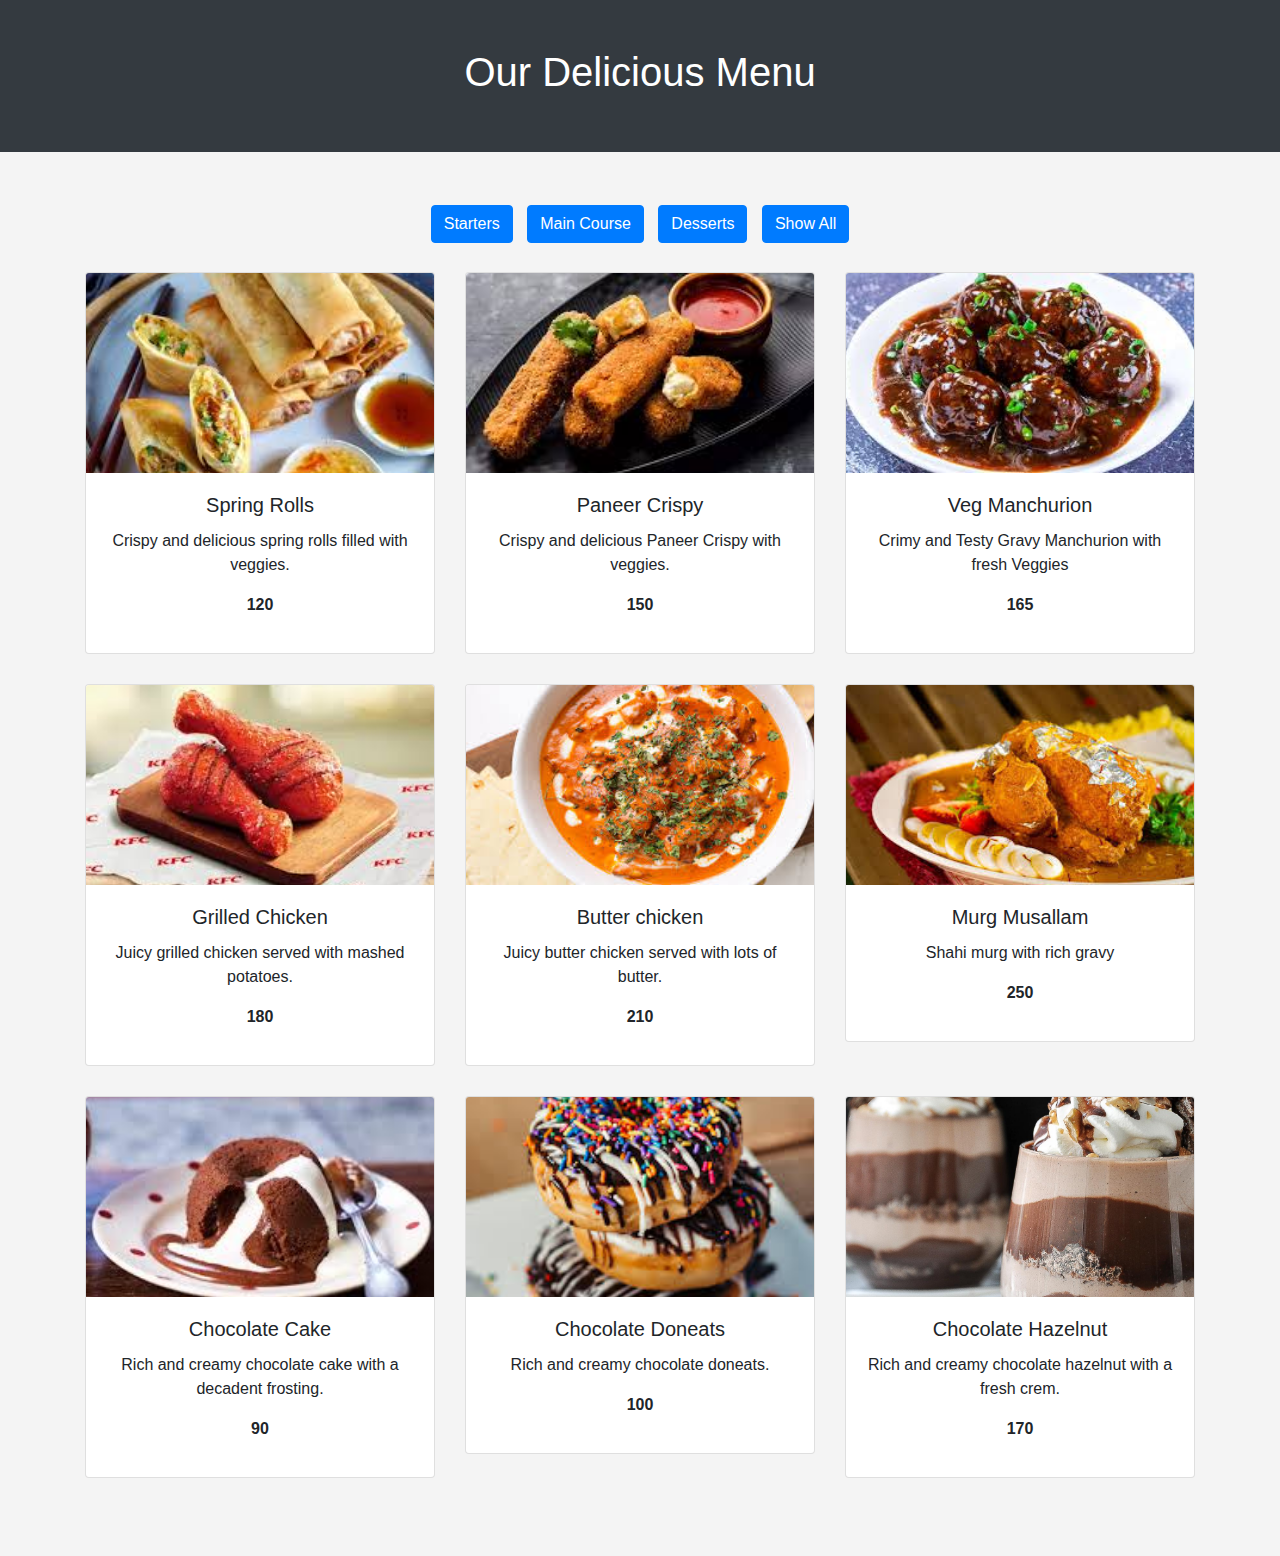
<file: index.html>
<!DOCTYPE html>
<html lang="en">
<head>
  <meta charset="UTF-8">
  <meta name="viewport" content="width=device-width, initial-scale=1.0">
  <title>Restaurant Menu</title>
  <link href="https://stackpath.bootstrapcdn.com/bootstrap/4.5.2/css/bootstrap.min.css" rel="stylesheet">
  <link rel="stylesheet" href="styles.css"> <!-- Link to your custom CSS -->
</head>
<body>

  <header class="bg-dark text-white text-center py-5">
    <h1>Our Delicious Menu</h1>
  </header>

  <div class="container my-5">
    <!-- Filtering Menu Categories -->
    <div class="text-center mb-4">
      <button class="btn btn-primary" onclick="filterCategory('starters')">Starters</button>
      <button class="btn btn-primary" onclick="filterCategory('main-course')">Main Course</button>
      <button class="btn btn-primary" onclick="filterCategory('desserts')">Desserts</button>
      <button class="btn btn-primary" onclick="filterCategory('all')">Show All</button>
    </div>

    <!-- Menu Items -->
    <div class="row" id="menu-items">
      <!-- Sample Menu Items (you can add more here) -->
      <div class="col-md-4 menu-item starters">
        <div class="card">
            <img src="starter.jpg" class="card-img-top" alt="Starter 1">

          <div class="card-body">
            <h5 class="card-title">Spring Rolls</h5>
            <p class="card-text">Crispy and delicious spring rolls filled with veggies.</p>
            <p><strong>120</strong></p>
          </div>
        </div>
      </div>

      <div class="col-md-4 menu-item starters">
        <div class="card">
            <img src="PaneerCrispy.jpg" class="card-img-top" alt="Starter 2">
          <div class="card-body">
            <h5 class="card-title">Paneer Crispy</h5>
            <p class="card-text">Crispy and delicious Paneer Crispy with veggies.</p>
            <p><strong>150</strong></p>
          </div>
        </div>
      </div>

      <div class="col-md-4 menu-item starters">
        <div class="card">
            <img src="Vegman.jpg" class="card-img-top" alt="Starter 3">
          <div class="card-body">
            <h5 class="card-title">Veg Manchurion</h5>
            <p class="card-text">Crimy and Testy Gravy Manchurion with fresh Veggies</p>
            <p><strong>165</strong></p>
          </div>
        </div>
      </div>


      <div class="col-md-4 menu-item main-course">
        <div class="card">
          <img src="maincourse1.jpg" class="card-img-top" alt="Main Course 1">
          <div class="card-body">
            <h5 class="card-title">Grilled Chicken</h5>
            <p class="card-text">Juicy grilled chicken served with mashed potatoes.</p>
            <p><strong>180</strong></p>
          </div>
        </div>
      </div>

      <div class="col-md-4 menu-item main-course">
        <div class="card">
          <img src="butterchiken.jpg" class="card-img-top" alt="Main Course 1">
          <div class="card-body">
            <h5 class="card-title">Butter chicken</h5>
            <p class="card-text">Juicy butter chicken served with lots of butter.</p>
            <p><strong>210</strong></p>
          </div>
        </div>
      </div>

      <div class="col-md-4 menu-item main-course">
        <div class="card">
          <img src="murg.jpg" class="card-img-top" alt="Main Course 1">
          <div class="card-body">
            <h5 class="card-title">Murg Musallam</h5>
            <p class="card-text">Shahi murg with rich gravy</p>
            <p><strong>250</strong></p>
          </div>
        </div>
      </div>

      <div class="col-md-4 menu-item desserts">
        <div class="card">
          <img src="desert1.jpg" class="card-img-top" alt="Dessert 1">
          <div class="card-body">
            <h5 class="card-title">Chocolate Cake</h5>
            <p class="card-text">Rich and creamy chocolate cake with a decadent frosting.</p>
            <p><strong>90</strong></p>
          </div>
        </div>
      </div>

      <div class="col-md-4 menu-item desserts">
        <div class="card">
          <img src="doneats.jpg" class="card-img-top" alt="Dessert 1">
          <div class="card-body">
            <h5 class="card-title">Chocolate Doneats</h5>
            <p class="card-text">Rich and creamy chocolate doneats.</p>
            <p><strong>100</strong></p>
          </div>
        </div>
      </div>

      <div class="col-md-4 menu-item desserts">
        <div class="card">
          <img src="hazelnut.jpg" class="card-img-top" alt="Dessert 1">
          <div class="card-body">
            <h5 class="card-title">Chocolate Hazelnut</h5>
            <p class="card-text">Rich and creamy chocolate hazelnut with a fresh crem.</p>
            <p><strong>170</strong></p>
          </div>
        </div>
      </div>
      <!-- More menu items go here -->
    </div>
  </div>

  <script src="script.js"></script>
  <script src="https://code.jquery.com/jquery-3.5.1.slim.min.js"></script>
  <script src="https://cdn.jsdelivr.net/npm/@popperjs/core@2.9.3/dist/umd/popper.min.js"></script>
  <script src="https://stackpath.bootstrapcdn.com/bootstrap/4.5.2/js/bootstrap.min.js"></script>

</body>
</html>
</file>
<file: styles.css>
body {
  font-family: Arial, sans-serif;
  background-color: #f4f4f4;
}

header {
  background-color: #333;
  color: white;
}

.card-img-top {
  height: 200px;
  object-fit: cover;
}

.card-body {
  text-align: center;
}

.menu-item {
  margin-bottom: 30px;
}

button {
  margin: 5px;
}
</file>
